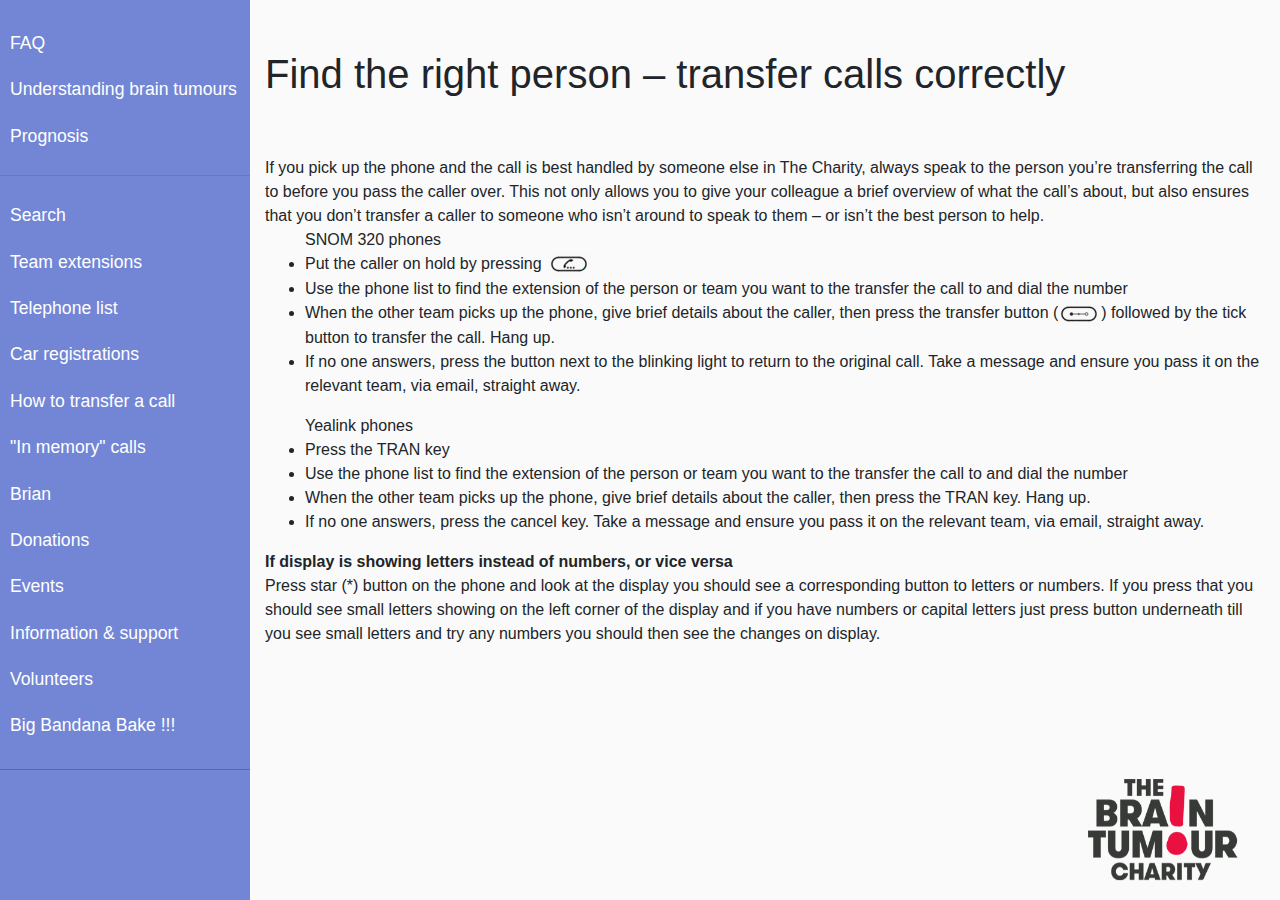
<file: knowledge/transfer.html>
<!DOCTYPE html>
<meta charset="utf-8"/>
<head runat="server">
  <title>Transferring calls</title>
  <!-- Latest compiled and minified CSS -->
  <script src="https://ajax.googleapis.com/ajax/libs/jquery/3.3.1/jquery.min.js"></script>
  <link rel="stylesheet" href="https://maxcdn.bootstrapcdn.com/bootstrap/4.0.0/css/bootstrap.min.css" integrity="sha384-Gn5384xqQ1aoWXA+058RXPxPg6fy4IWvTNh0E263XmFcJlSAwiGgFAW/dAiS6JXm" crossorigin="anonymous">
  <link rel="stylesheet" href="style.css">
</head>
<body>
  <div class="wrapper">
    <nav id="sidebar">
      <ul class="list-unstyled components">
        <li>
          <a href="https://www.thebraintumourcharity.org/frequently-asked-questions/" target="_blank">FAQ</a>
        </li>
        <li>
          <a href="https://www.thebraintumourcharity.org/understanding-brain-tumours/" target="_blank">Understanding brain tumours</a>
        </li>
        <li>
          <a href="https://www.thebraintumourcharity.org/prognosis-for-brain-tumours/" target="_blank">Prognosis</a>
        </li>
        <hr />
        <li>
          <a href="index.html">Search</a>
        </li>
        <li>
          <a href="#">Team extensions</a>
        </li>
        <li>
          <a href="profile.html">Telephone list</a>
        </li>
        <li>
          <a href="#">Car registrations</a>
        </li>
        <li>
          <a href="transfer.html">How to transfer a call</a>
        </li>
        <li>
          <a href="inmemory.html">"In memory" calls</a>
        </li>
        <li>
          <a href="https://www.thebraintumourcharity.org/understanding-brain-tumours/getting-a-diagnosis/brian/">Brian</a>
        </li>
        <li>
          <a href="#">Donations</a>
        </li>
        <li>
          <a href="https://www.thebraintumourcharity.org/get-involved/events/" target="_blank">Events</a>
        </li>
        <li>
          <a href="#">Information & support</a>
        </li>
        <li>
          <a href="#">Volunteers</a>
        </li>
        <li>
          <a href="#">Big Bandana Bake !!!</a>
        </li>
      </ul>
    </nav>
    <div class="container">
      <h1 class="top-buffer">Find the right person –  transfer calls correctly</h1>
      If you pick up the phone and the call is best handled by someone else in The Charity, always speak to the person you’re transferring the call to before you pass the caller over.
      This not only allows you to give your colleague a brief overview of what the call’s about, but also ensures that you don’t transfer a caller to someone who isn’t around to speak to them – or isn’t the best person to help.
      <ul>SNOM 320 phones
        <li>Put the caller on hold by pressing <img src="phone.png"/></li>
        <li>Use the phone list to find the extension of the person or team you want to the transfer the call to and dial the number</li>
        <li>When the other team picks up the phone, give brief details about the caller, then press the transfer button (<img src="transfer.png"/>) followed by the tick button to transfer the call. Hang up.</li>
        <li>If no one answers, press the button next to the blinking light to return to the original call. Take a message and ensure you pass it on the relevant team, via email, straight away.</li>
      </ul>
      <ul>Yealink phones
      <li>Press the TRAN key</li>
      <li>Use the phone list to find the extension of the person or team you want to the transfer the call to and dial the number</li>
      <li>When the other team picks up the phone, give brief details about the caller, then press the TRAN key. Hang up.</li>
      <li>If no one answers, press the cancel key. Take a message and ensure you pass it on the relevant team, via email, straight away.</li>
    </ul>

      <b>If display is showing letters instead of numbers, or vice versa</b> <br />
      Press star (*) button on the phone and look at the display you should see a corresponding button to letters or numbers. If you press that you should see small letters showing on the left corner of the display and if you have numbers or capital letters just press button underneath till you see small letters and try any numbers you should then see the changes on display.

    </div>
  </div>

  <div id="footer">
    <a href="https://www.thebraintumourcharity.org"><img src="logo.png" /></a>
  </div>
</body>
</html>
</file>
<file: knowledge/style.css>
.top-buffer{
  padding-top: 50px;
  padding-bottom: 50px;
}
.wrapper {
  display: flex;
  width: 100%;
  align-items: stretch;
}
#sidebar {
  min-width: 250px;
  max-width: 250px;
  min-height: 100vh;
}
body {
  font-family: 'Poppins', sans-serif;
  background: #fafafa;
}

p {
  font-family: 'Poppins', sans-serif;
  font-size: 1.1em;
  font-weight: 300;
  line-height: 1.7em;
  color: #999;
}

#sidebar a, a:hover, a:focus {
  color: inherit;
  text-decoration: none;
  transition: all 0.3s;
}

#sidebar {
  /* don't forget to add all the previously mentioned styles here too */
  background: #7386D5;
  color: #fff;
  transition: all 0.3s;
}

#sidebar .sidebar-header {
  padding: 20px;
  background: #6d7fcc;
}

#sidebar ul.components {
  padding: 20px 0;
  border-bottom: 1px solid #47748b;
}

#sidebar ul p {
  color: #fff;
  padding: 10px;
}

#sidebar ul li a {
  padding: 10px;
  font-size: 1.1em;
  display: block;
}
#sidebar ul li a:hover {
  color: #7386D5;
  background: #fff;
}

#sidebar ul li.active > a, a[aria-expanded="true"] {
  color: #fff;
  background: #6d7fcc;
}
ul ul a {
  font-size: 0.9em !important;
  padding-left: 30px !important;
  background: #6d7fcc;
}
@media (max-width: 768px) {
  #sidebar {
    margin-left: -250px;
  }
  #sidebar.active {
    margin-left: 0;
  }
}
.demo {
  font-size: 30px;
}
#footer {
  position:fixed;
  right:0;
  bottom:0;
  margin:0;
  padding:0;
  padding-bottom: 20px;
  width:15%;
}
#footer img {width:100%;}
</file>
